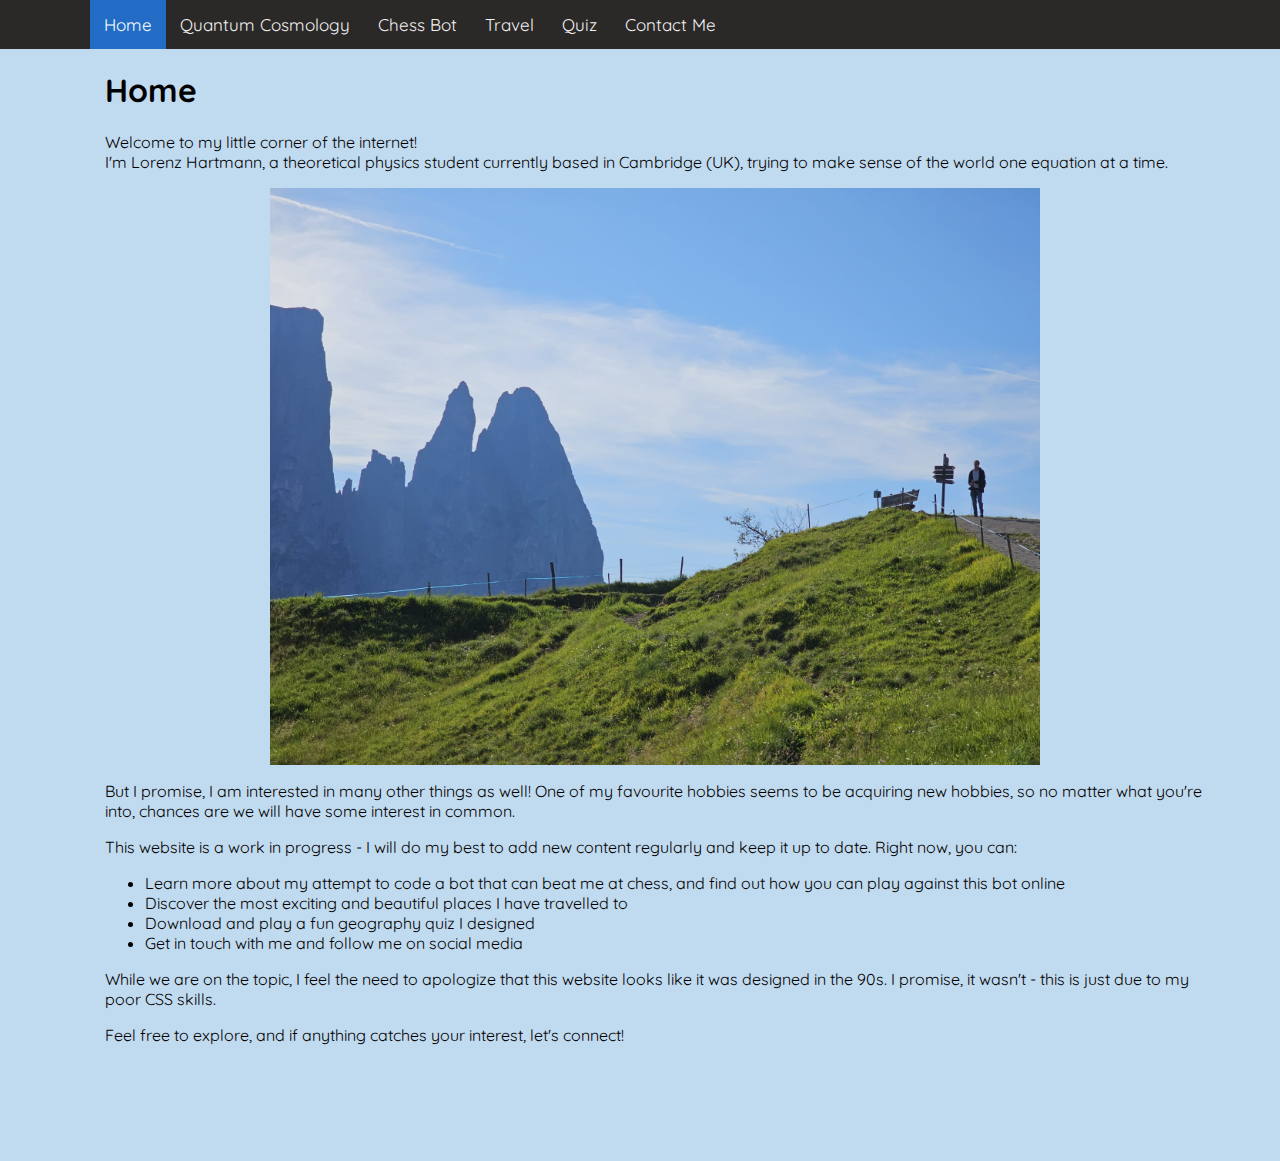
<file: index.html>
<!DOCTYPE html>
<html lang="en">
<head>
    <meta charset="UTF-8">
    <meta name="viewport" content="width=device-width, initial-scale=1.0">
    <title>Home</title>
    <link rel="stylesheet" href="style.css">
    <link href="https://fonts.googleapis.com/css2?family=Quicksand:wght@300..700&display=swap" rel="stylesheet">
</head>
<body>
    <nav class="navbar">
        <div class="menuitems">
            <a href="/" class="active">Home</a>
            <a href="quantum_cosmology/">Quantum Cosmology</a>
            <a href="chessbot/">Chess Bot</a>
            <a href="travel/">Travel</a>
            <a href="quiz/">Quiz</a>
            <a href="contact/">Contact Me</a>
        </div>
    </nav>

    <main>
        <h1>Home</h1>
        <p>Welcome to my little corner of the internet!<br>
        I'm Lorenz Hartmann, a theoretical physics student currently based in Cambridge (UK), trying to make sense of the world one equation at a time.</p>
        <img src="objects/lorenz.jpg" style="width: 70%;">
        <p>But I promise, I am interested in many other things as well! One of my favourite hobbies seems to be acquiring new hobbies, so no matter what you're into, chances are we will have some interest in common.</p>
        <p>This website is a work in progress - I will do my best to add new content regularly and keep it up to date. Right now, you can:
            <ul>
                <!-- <li>Read about Quantum Cosmology and my bachelor's thesis</li> -->
                <li>Learn more about my attempt to code a bot that can beat me at chess, and find out how you can play against this bot online</li>
                <li>Discover the most exciting and beautiful places I have travelled to</li>
                <li>Download and play a fun geography quiz I designed</li>
                <li>Get in touch with me and follow me on social media</li>
            </ul>
        While we are on the topic, I feel the need to apologize that this website looks like it was designed in the 90s. I promise, it wasn't - this is just due to my poor CSS skills.</p>
        <p>Feel free to explore, and if anything catches your interest, let's connect!
        </p>
    
</body>
</html>
</file>
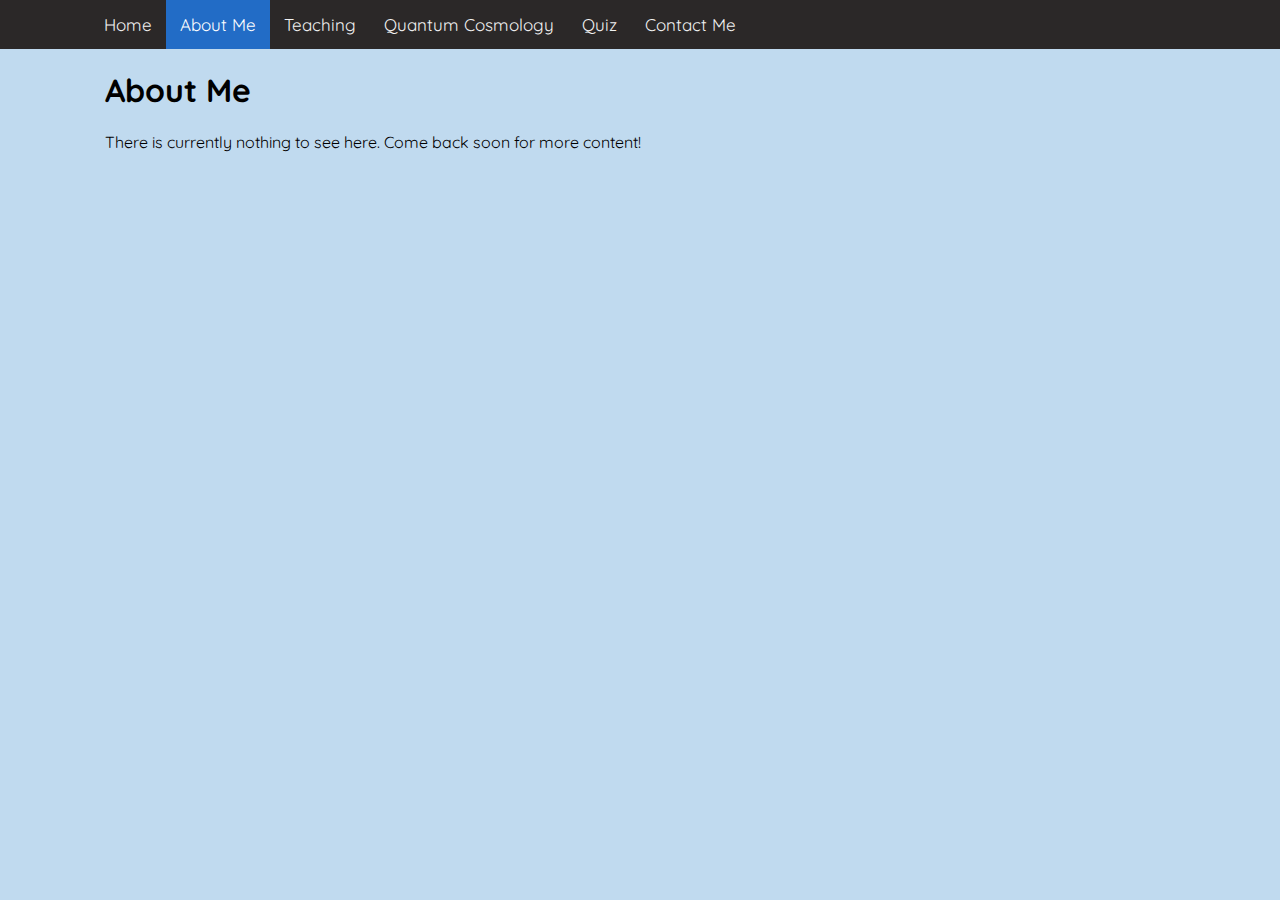
<file: about/index.html>
<!DOCTYPE html>
<html lang="en">
<head>
    <meta charset="UTF-8">
    <meta name="viewport" content="width=device-width, initial-scale=1.0">
    <title>About</title>
    <link rel="stylesheet" href="../style.css">
    <link href="https://fonts.googleapis.com/css2?family=Quicksand:wght@300..700&display=swap" rel="stylesheet">
</head>
<body>
    <nav class="navbar">
        <div class="menuitems">
        <a href="../" >Home</a>
        <a href="" class="active">About Me</a>
        <a href="../teaching/">Teaching</a>
        <a href="../quantum_cosmology/">Quantum Cosmology</a>
        <a href="../quiz/">Quiz</a>
        <a href="../contact/">Contact Me</a>
        </div>
    </nav>

    <main>
        <h1>About Me</h1>
        <p>There is currently nothing to see here. Come back soon for more content!</p>
    </main>
</body>
</html>
</file>
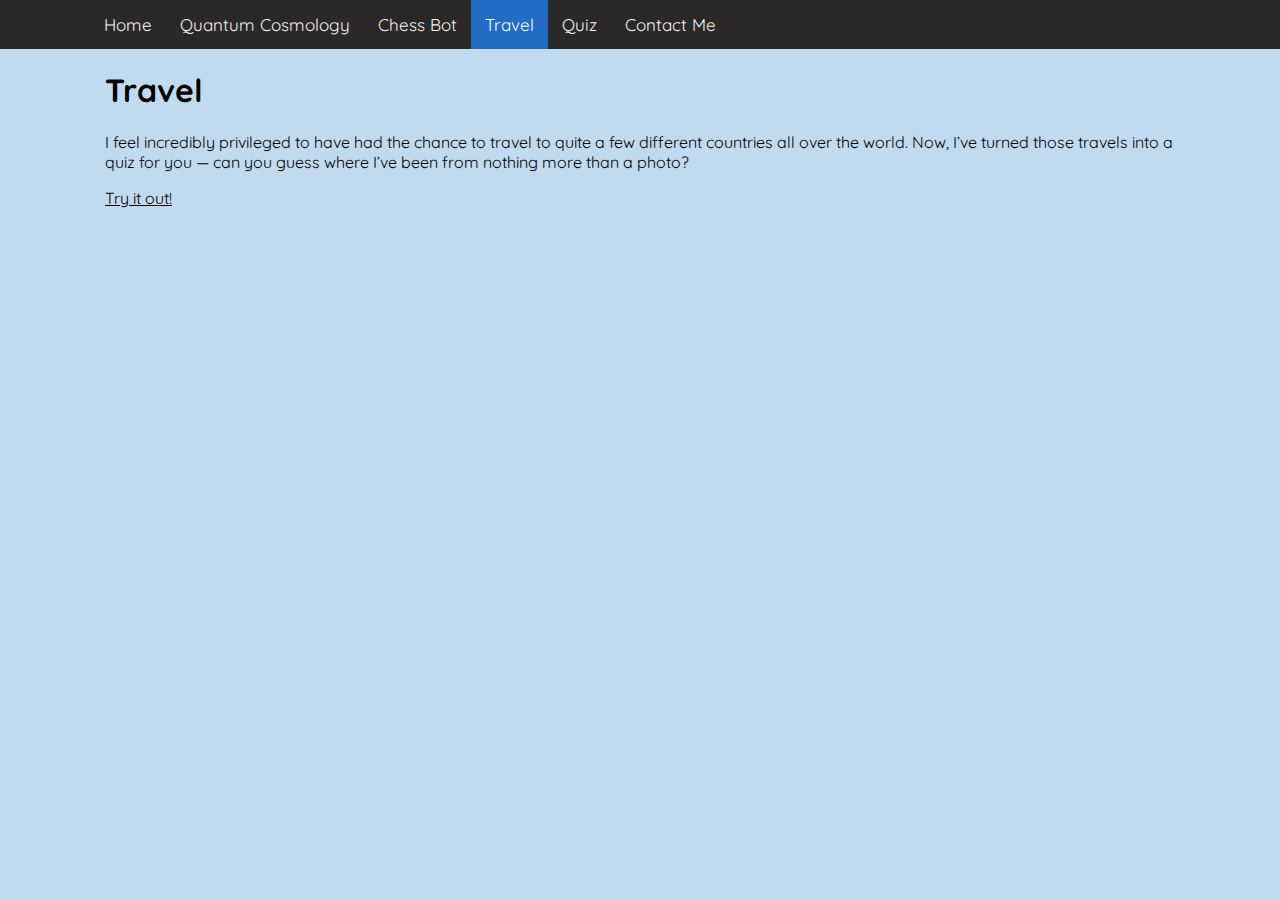
<file: geoguessr/index.html>
<!DOCTYPE html>
<html lang="en">
<head>
    <meta charset="UTF-8">
    <meta name="viewport" content="width=device-width, initial-scale=1.0">
    <title>Travel</title>
    <link rel="stylesheet" href="../style.css">
    <link href="https://fonts.googleapis.com/css2?family=Quicksand:wght@300..700&display=swap" rel="stylesheet">
</head>
<body>
    <nav class="navbar">
        <div class="menuitems">
            <a href="../">Home</a>
            <a href="../quantum_cosmology/">Quantum Cosmology</a>
            <a href="../chessbot/">Chess Bot</a>
            <a href="/" class="active">Travel</a>
            <a href="../quiz/">Quiz</a>
            <a href="../contact/">Contact Me</a>
        </div>
    </nav>

    <main>
        <h1>Travel</h1>
        <p>I feel incredibly privileged to have had the chance to travel to quite a few different countries all over the world. 
        Now, I’ve turned those travels into a quiz for you — can you guess where I’ve been from nothing more than a photo?</p>
        <i class="fa-solid fa-earth-africa"></i></i><a href="https://www.geoguessr.com/quiz/4f084e9d-227c-4263-a015-e4fa5d01a20f?r=64355b44de780c0a1ca7ebc3">Try it out!</a>
    </main>
</body>

</html>
</file>
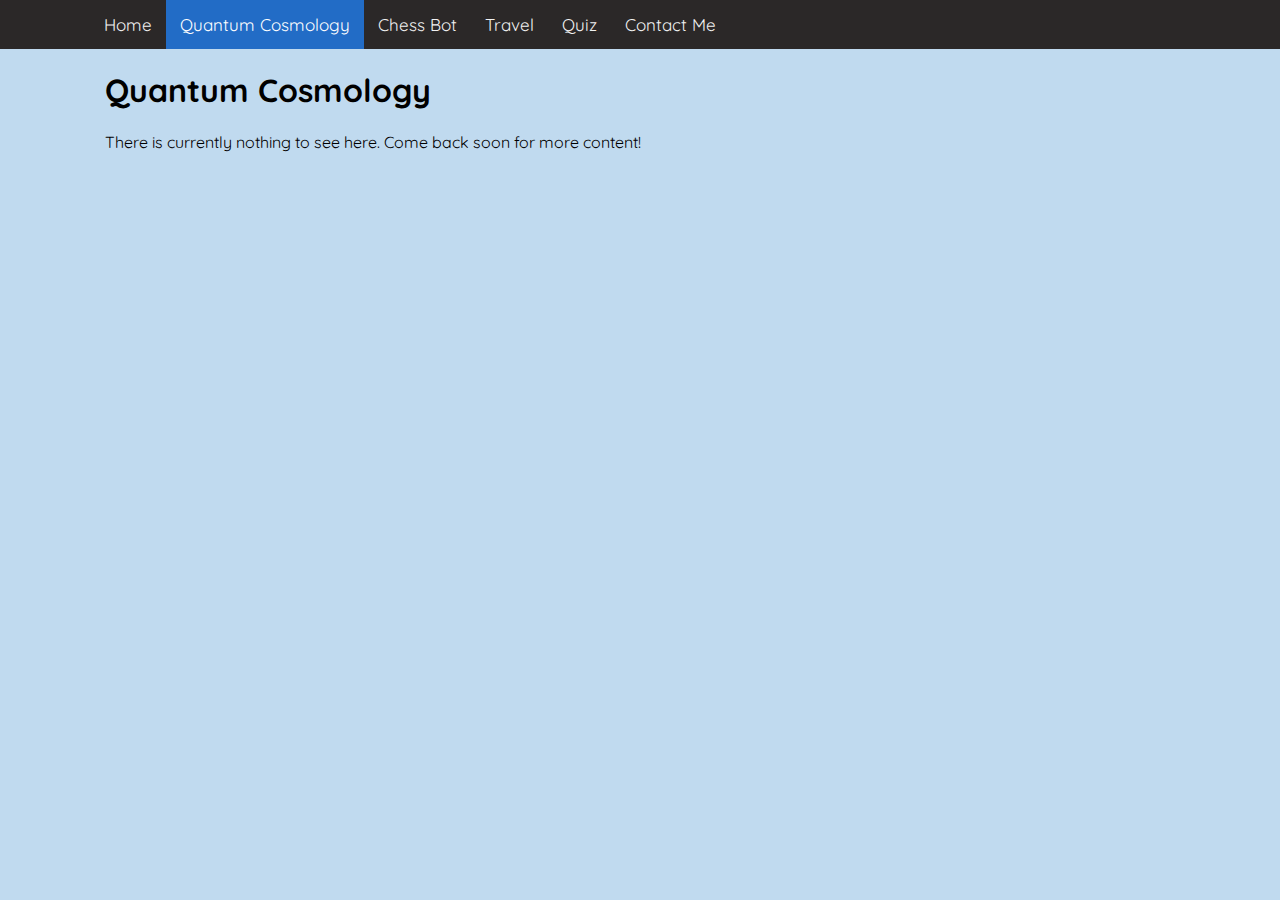
<file: quantum_cosmology/index.html>
<!DOCTYPE html>
<html lang="en">
<head>
    <meta charset="UTF-8">
    <meta name="viewport" content="width=device-width, initial-scale=1.0">
    <title>Quantum Cosmology</title>
    <link rel="stylesheet" href="../style.css">
    <link href="https://fonts.googleapis.com/css2?family=Quicksand:wght@300..700&display=swap" rel="stylesheet">
</head>
<body>
    <nav class="navbar">
        <div class="menuitems">
            <a href="../">Home</a>
            <a href="/"  class="active">Quantum Cosmology</a>
            <a href="../chessbot/">Chess Bot</a>
            <a href="../travel/" >Travel</a>
            <a href="../quiz/">Quiz</a>
            <a href="../contact/">Contact Me</a>
        </div>
    </nav>

    <main>
        <h1>Quantum Cosmology</h1>
        <p>There is currently nothing to see here. Come back soon for more content!</p>
    </main>
</body>
</html>
</file>
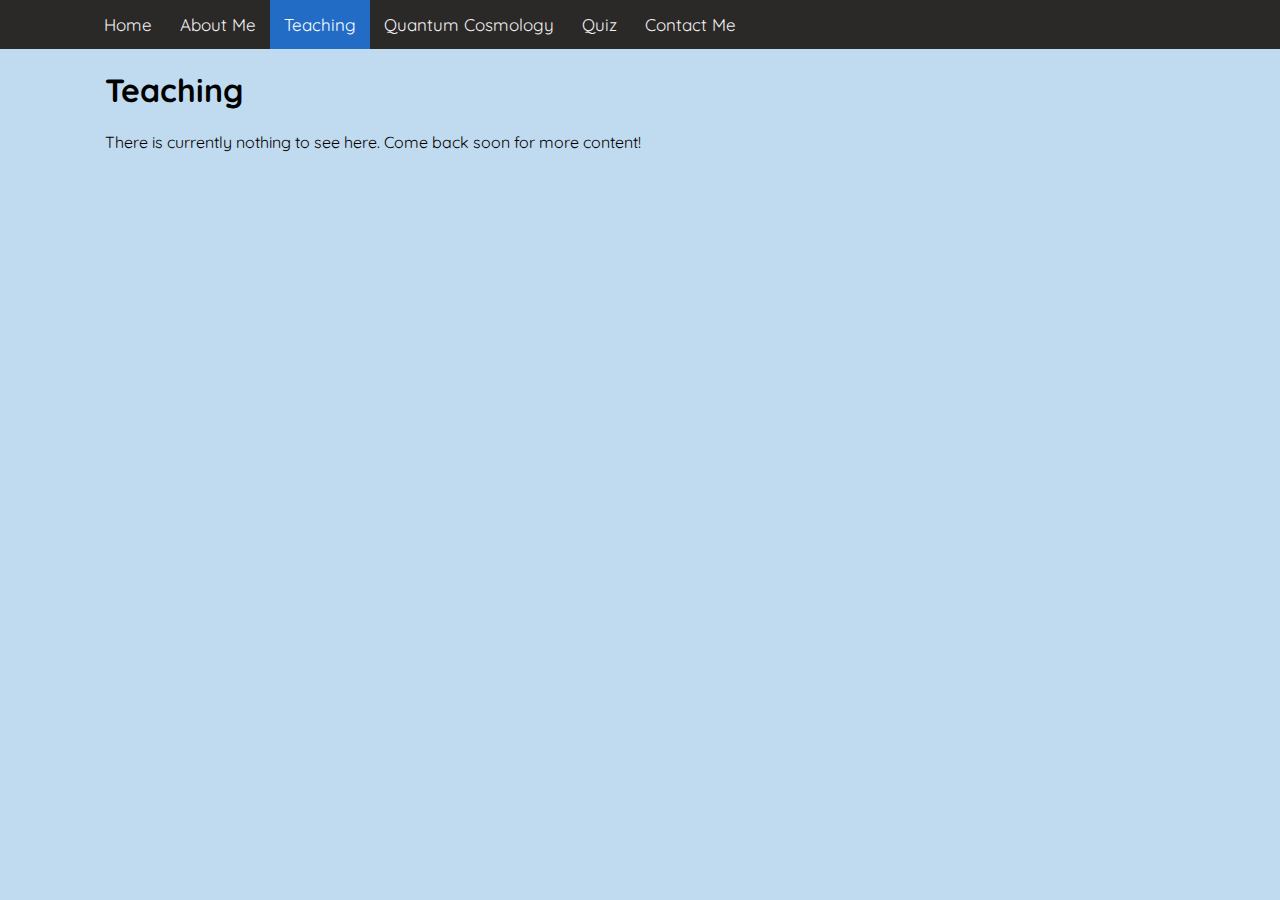
<file: teaching/index.html>
<!DOCTYPE html>
<html lang="en">
<head>
    <meta charset="UTF-8">
    <meta name="viewport" content="width=device-width, initial-scale=1.0">
    <title>Teaching</title>
    <link rel="stylesheet" href="../style.css">
    <link href="https://fonts.googleapis.com/css2?family=Quicksand:wght@300..700&display=swap" rel="stylesheet">
</head>
<body>
    <nav class="navbar">
        <div class="menuitems">
        <a href="../">Home</a>
        <a href="../about/">About Me</a>
        <a href="" class="active">Teaching</a>
        <a href="../quantum_cosmology/">Quantum Cosmology</a>
        <a href="../quiz/">Quiz</a>
        <a href="../contact/">Contact Me</a>
        </div>
    </nav>

    <main>
        <h1>Teaching</h1>
        <p>There is currently nothing to see here. Come back soon for more content!</p>
    </main>

</body>
</html>
</file>
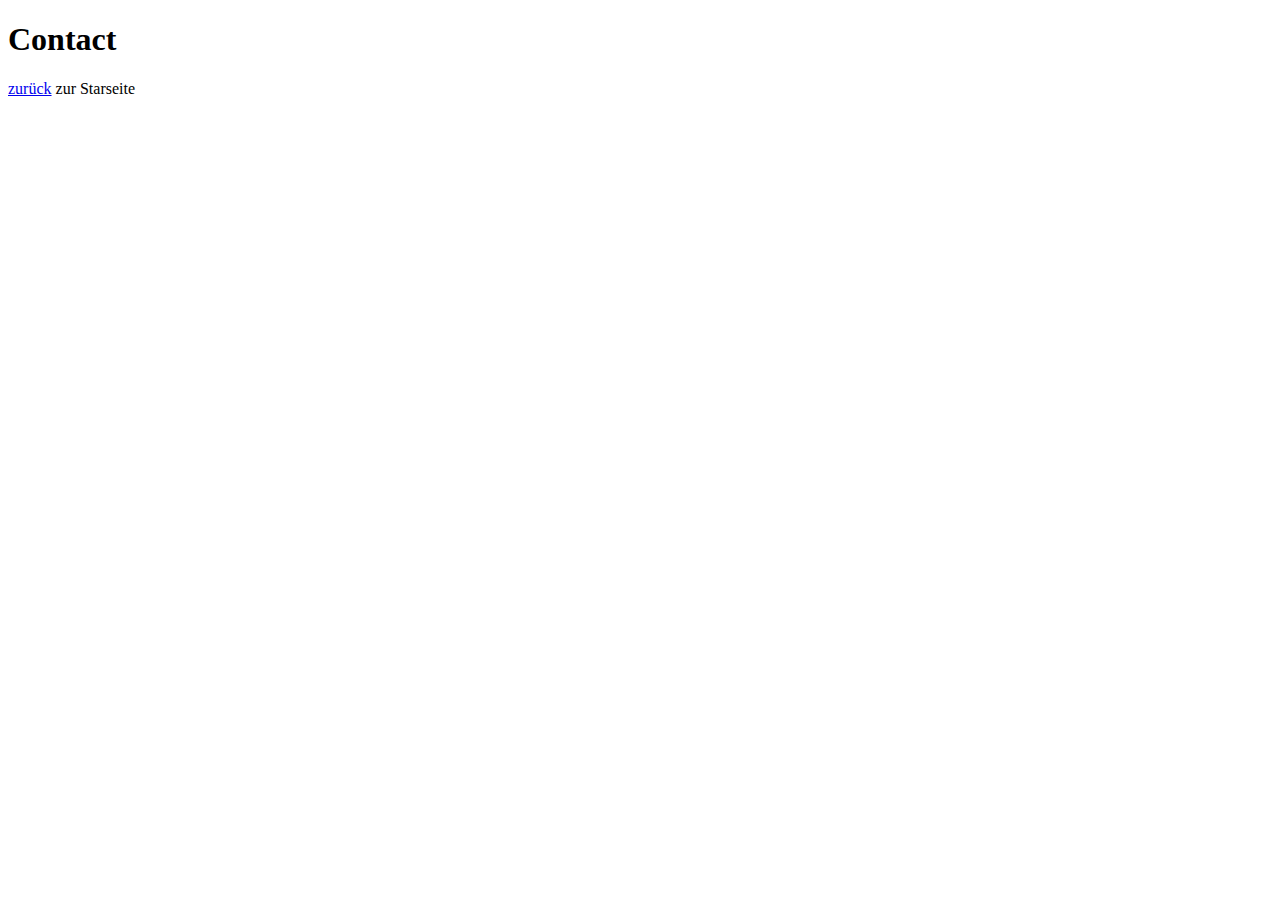
<file: contact.html>
<!DOCTYPE html>
<html lang="en">
<head>
    <meta charset="UTF-8">
    <meta name="viewport" content="width=device-width, initial-scale=1.0">
    <title>Contact</title>
</head>
<body>
    <h1>Contact</h1>
    <a href= "index.htlm">zurück</a> zur Starseite

</body>
</html>
</file>
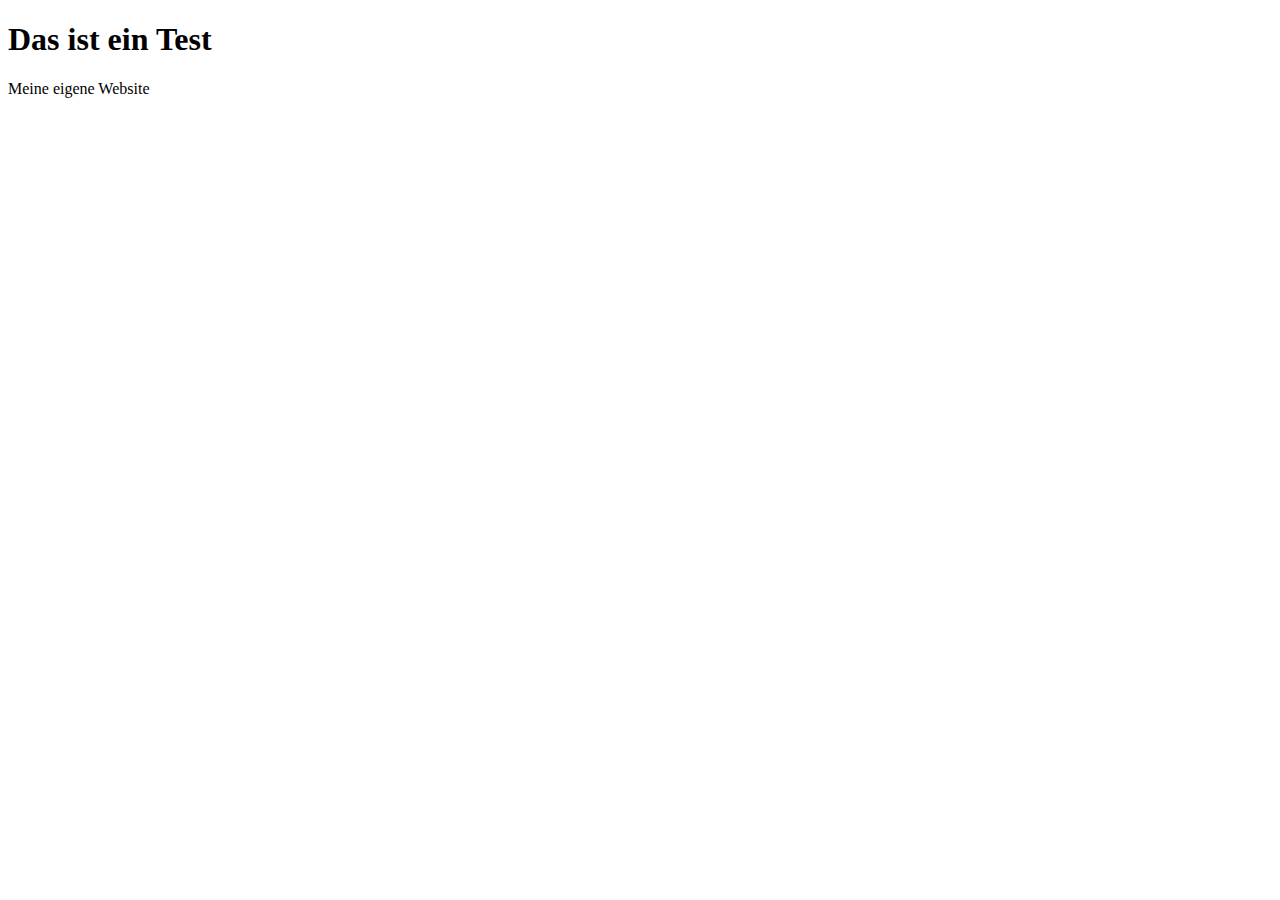
<file: test.html>
<!DOCTYPE html>
<html lang="en">
<head>
    <meta charset="UTF-8">
    <meta name="viewport" content="width=device-width, initial-scale=1.0">
    <title>Document</title>
</head>
<body>
    <h1>Das ist ein Test</h1>
    Meine eigene Website

</body>
</html>
</file>
<file: style.css>
body { background-color: rgb(192, 218, 239); font-family: "Quicksand", sans-serif, Arial, Helvetica; margin: 0px; padding-bottom: 100px;}
main { margin: auto; max-width: 1100px; padding-left: 30px; }

.navbar {  overflow: hidden; background-color: #2b2828;}
.navbar a {float: left;color: #f2f2f2;text-align: center;padding: 14px 14px;text-decoration: none;font-size: 17px;}
.navbar a:hover {background-color: #ddd;color: black; transition: background-color .3s ease, box-shadow 0.3s ease, transform 0.2s ease;}
.navbar a.active {background-color: #226cc6;color: white;}
.menuitems {margin:  auto ;max-width: 1100px;}

a{color: inherit;}


img {width: 50%;  display: block; margin: auto; object-fit: cover; }
</file>
